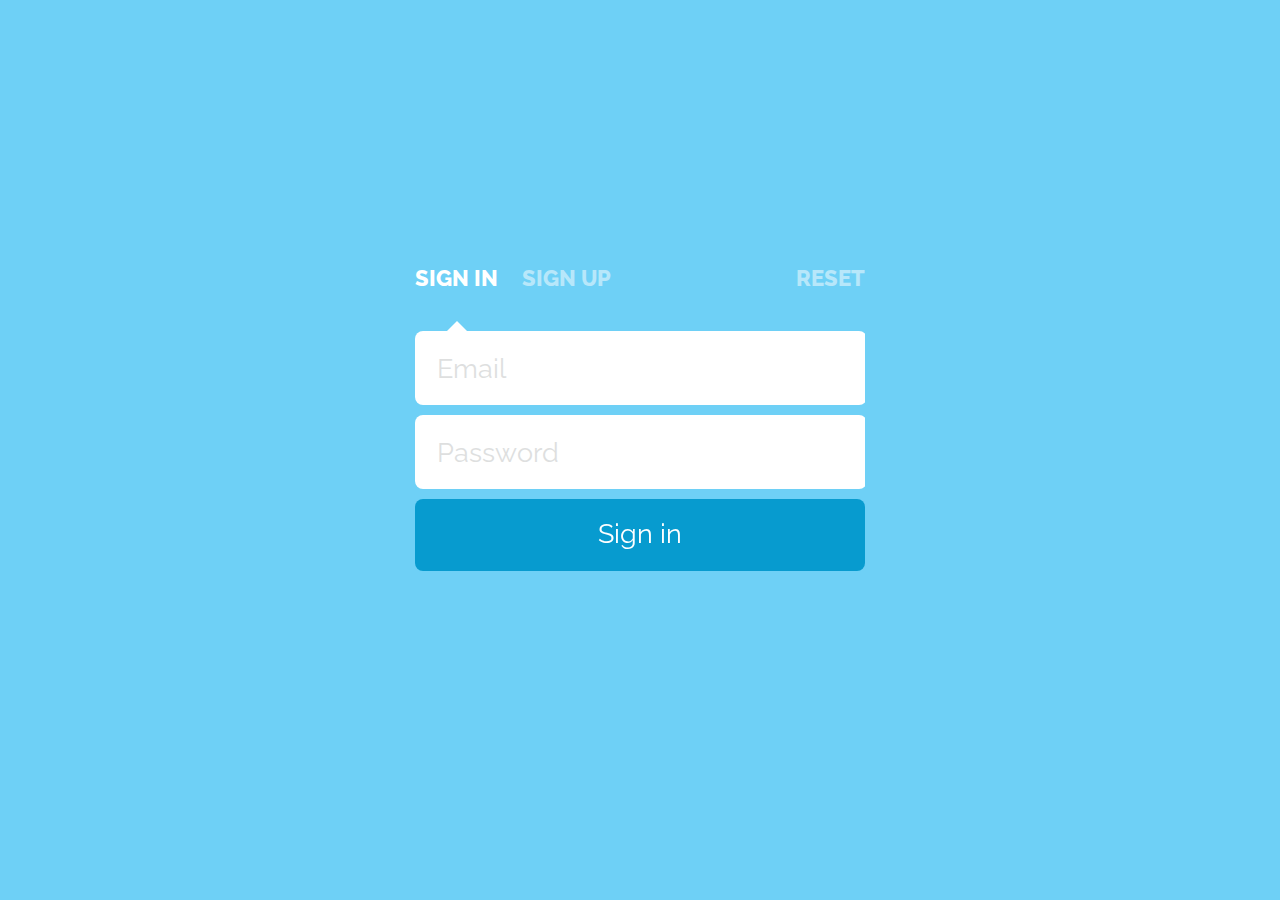
<file: index.html>
<!DOCTYPE html>
<html>

<head>
  <meta charset="UTF-8">
  <title>Shop</title>



  <link rel="stylesheet" href="./style/style.css">


</head>

<body>

  <body>
    <form name="mainForm" action="./pages/userInfo.html">
      <input checked="" id="signin" name="action" type="radio" value="signin">
      <label for="signin">Sign in</label>
      <input id="signup" name="action" type="radio" value="signup">
      <label for="signup">Sign up</label>
      <input id="reset" name="action" type="radio" value="reset">
      <label for="reset">Reset</label>
      <div id="wrapper">
        <div id="arrow"></div>
        <input name="email" placeholder="Email" type="text">
        <input name="password" placeholder="Password" type="password">
        <div id="userName">
          <input name="firstName" placeholder="First Name" type="text">
          <input name="lastName" placeholder="Last Name" type="text">
        </div>
        <p><input type="date" name="dateOfBirth"></p>
        <div id="gender">
          <p>Male<input name="gender" type="radio" value="M"></p>
          <p>Female<input name="gender" type="radio" value="F"></p>
        </div>
        <select name="city">
          <option value="0">--select city--</option>
          <option value="kiev">Kiev</option>
          <option value="odesa">Odesa</option>
          <option value="Dnipro">Dnipro</option>
        </select>
        <textarea name="address" cols="30" rows="10" placeholder="Enter Address"></textarea>
        <div id="lang">
          <p>English<input type="checkbox" name="languages" value="en"></p>
          <p>Ukrainian<input type="checkbox" name="languages" value="ua"></p>
          <p>French<input type="checkbox" name="languages" value="fr"></p>
          <p>German<input type="checkbox" name="languages" value="gr"></p>
        </div>
      </div>
      <button id="btn" type="submit">
        <span>
          Reset password
          <br>
          Sign in
          <br>
          Sign up
        </span>
      </button>
    </form>
    <script src="./js/data.js"></script>
    <script src="./js/sign.js"></script>

  </body>

  <!-- <a href="./pages/main.html" target="_self" rel="noopener noreferrer">TAP</a> -->
</body>

</html>
</file>
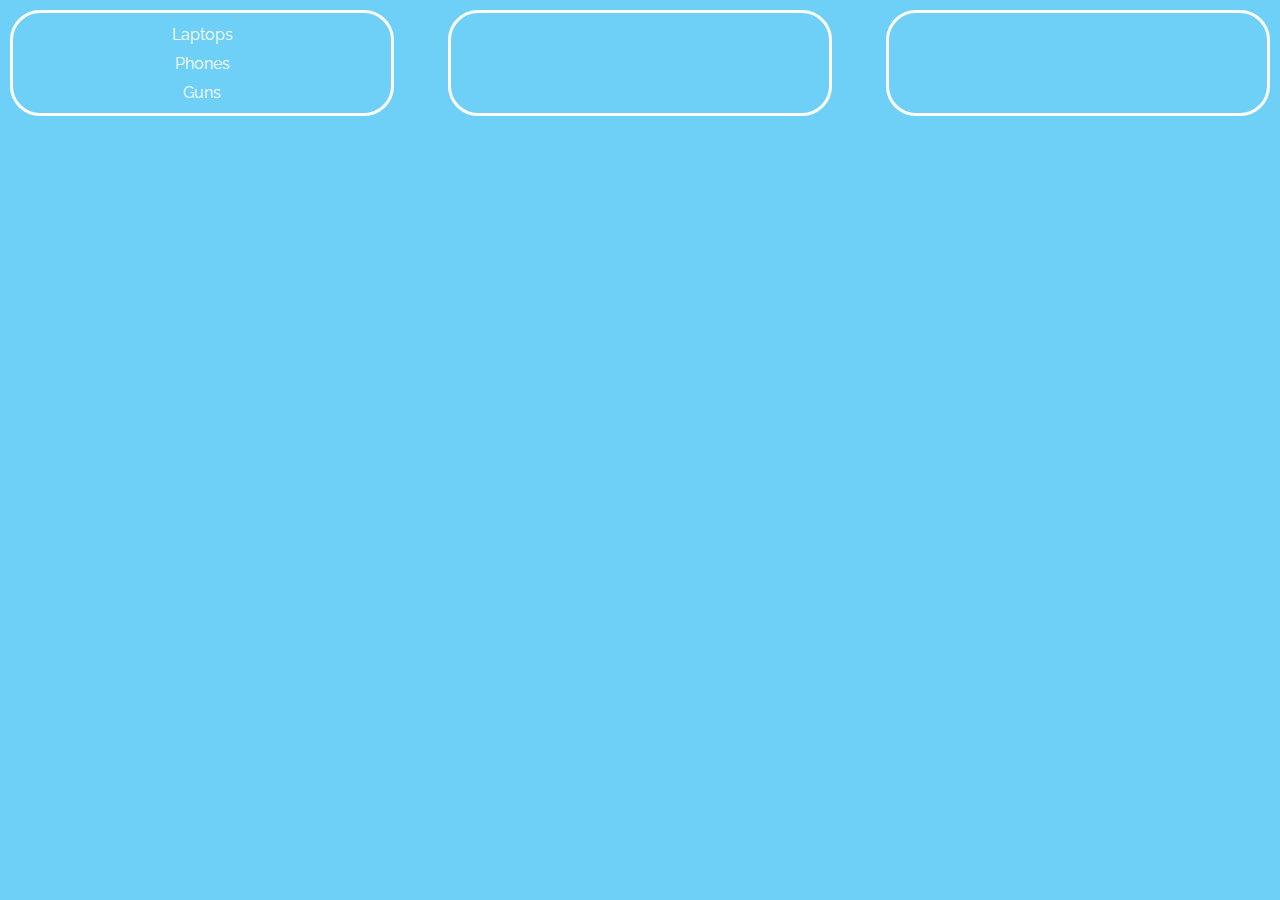
<file: pages/main.html>
<!DOCTYPE html>
<html lang="en">
<head>
    <meta charset="UTF-8">
    <meta name="viewport" content="width=device-width, initial-scale=1.0">
    <link rel="stylesheet" href="../style/main.css">
    <title>Shop</title>
</head>
<body>
    <div id="wrapper">
        <div id="categories"></div>
        <div id="products"></div>
        <div id="product"></div>
    </div>
    <script src="../js/data.js"></script>
    <script src="../js/functions.js"></script>
    <script src="../js/app.js"></script>
</body>
</html>
</file>
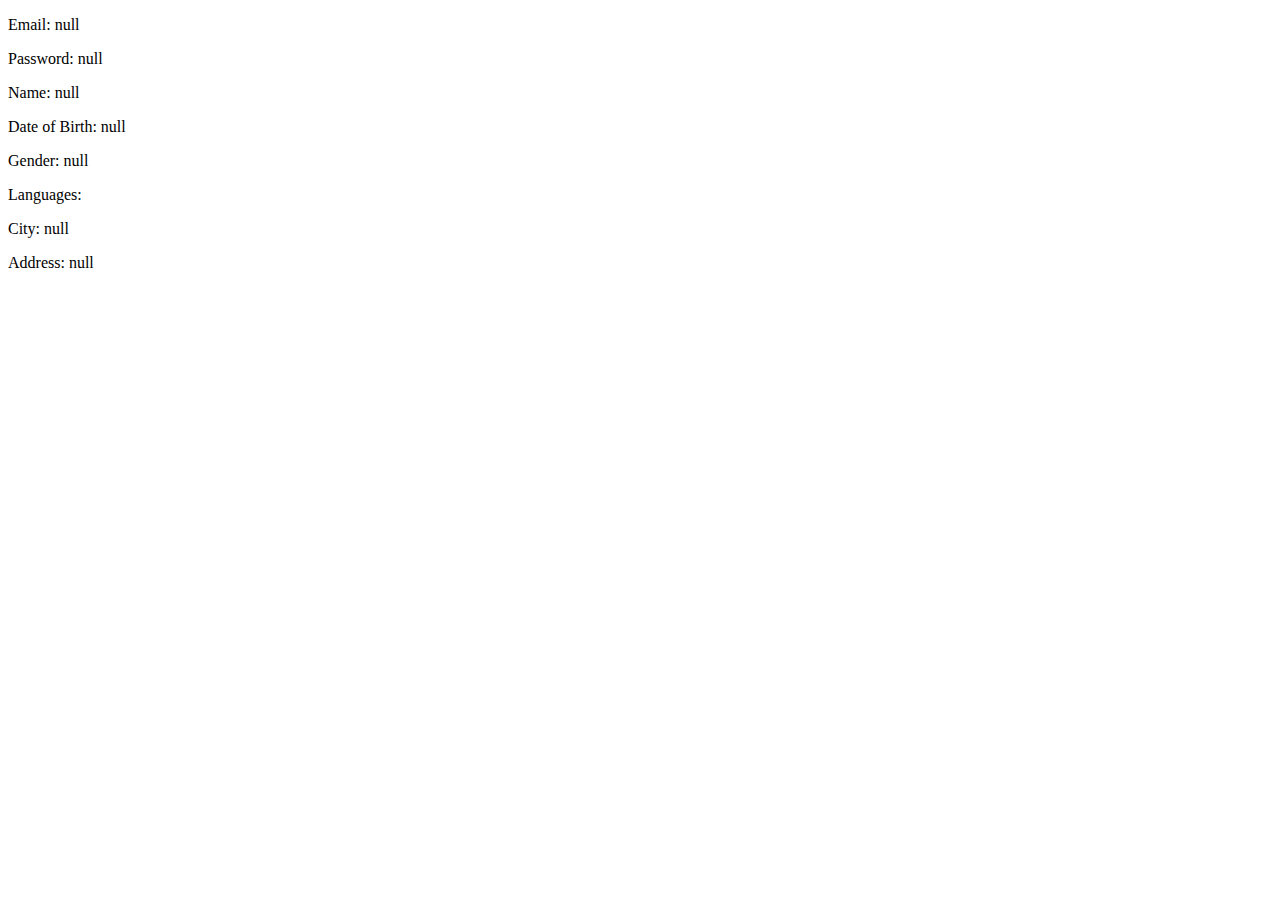
<file: pages/userInfo.html>
<!DOCTYPE html>
<html lang="en">

<head>
    <meta charset="UTF-8">
    <meta name="viewport" content="width=device-width, initial-scale=1.0">
    <title>Document</title>
</head>

<body>
    <div id="user-info"></div>
    <script src="../js/userInfo.js"></script>

</body>

</html>
</file>
<file: style/style.css>
@import url(http://fonts.googleapis.com/css?family=Raleway:700,800);

html,
body {
  margin: 0;
  height: auto;
}

:focus {
  outline: none;
}
::-webkit-input-placeholder {
  color: #dedfdf;
}
::-moz-placeholder {
  color: #dedfdf;
}
:-moz-placeholder {
  color: #dedfdf;
}
::-ms-input-placeholder {
  color: #dedfdf;
}

textarea{
  padding: 10px;
}

body {
  background: #6ed0f6;
  color: #fff;
  font-family: "Raleway", sans-serif;
  -webkit-font-smoothing: antialiased;
  /* display: flex;
  justify-content: center;
  align-items: center; */
}

#wrapper,
label,
#arrow,
button span {
  transition: all 0.5s cubic-bezier(0.6, 0, 0.4, 1);
}

#wrapper {
  overflow: hidden;
}

#signin:checked ~ #wrapper {
  height: 178px;
}
#signin:checked ~ #wrapper #arrow {
  left: 32px;
}
#signin:checked ~ button span {
  transform: translate3d(0, -72px, 0);
}

#signup:checked ~ #wrapper {
  height: auto;
} /* 262 */
#signup:checked ~ #wrapper #arrow {
  left: 137px;
}
#signup:checked ~ button span {
  transform: translate3d(0, -144px, 0);
}

#reset:checked ~ #wrapper {
  height: 94px;
}
#reset:checked ~ #wrapper #arrow {
  left: 404px;
}
#reset:checked ~ button span {
  transform: translate3d(0, 0, 0);
}

form {
  width: 450px;
  height: auto; /*370px*/
  margin: -185px -225px;
  position: absolute;
  left: 50%;
  top: 50%;
}

input[type="radio"] {
  display: none;
}

label {
  cursor: pointer;
  display: inline-block;
  font-size: 22px;
  font-weight: 800;
  opacity: 0.5;
  margin-bottom: 30px;
  text-transform: uppercase;
}
label:hover {
  transition: all 0.3s cubic-bezier(0.6, 0, 0.4, 1);
  opacity: 1;
}
label[for="signin"] {
  margin-right: 20px;
}
label[for="reset"] {
  float: right;
}
input[type="radio"]:checked + label {
  opacity: 1;
}

input[type="text"],
input[type="password"],
input[type="date"],
select,
textarea {
  color: #7f8585;
  background: #fff;
  border: none;
  border-radius: 8px;
  font-size: 27px;
  font-family: "Raleway", sans-serif;
  height: 72px;
  width: 99.5%;
  margin-bottom: 10px;
  opacity: 1;
  text-indent: 20px;
  transition: all 0.2s ease-in-out;
}
select,
input[type="date"]{
  text-align: center;
}
button {
  background: #079bcf;
  border: none;
  border-radius: 8px;
  color: #fff;
  cursor: pointer;
  font-family: "Raleway", sans-serif;
  font-size: 27px;
  height: 72px;
  width: 100%;
  margin-bottom: 10px;
  overflow: hidden;
  transition: all 0.3s cubic-bezier(0.6, 0, 0.4, 1);
}
button span {
  display: block;
  line-height: 72px;
  position: relative;
  top: -2px;
  transform: translate3d(0, 0, 0);
}
button:hover {
  background: #007ba5;
}

#arrow {
  height: 0;
  width: 0;
  border-bottom: 10px solid #fff;
  border-left: 10px solid transparent;
  border-right: 10px solid transparent;
  position: relative;
  left: 32px;
}

#userName,
#gender {
  display: flex;
  gap: 10px;
  justify-content: space-around;
  font-size: 27px;
}

#gender input {
  display: block;
  width: 20px;
  height: 20px;
  border-radius: 50%;
  border: 2px solid #ccc;
  outline: none;
  cursor: pointer;
}

#gender p{
  display: flex;
  justify-content: center;
  align-items: center;
}

#lang{
  display: grid;
  grid-template-columns: auto auto;
  grid-template-rows: auto auto;
  justify-content: space-around;
  font-size: 27px;
  gap: 10px;
}
#lang input{
  width: 20px;
  height: 20px;
  border: 2px solid #ccc;
  cursor: pointer;
}
</file>
<file: style/main.css>
@import url(http://fonts.googleapis.com/css?family=Raleway:700,800);

html, body { margin: 0; }

:focus { outline: none; }
::-webkit-input-placeholder { color: #DEDFDF; }
::-moz-placeholder { color: #DEDFDF; }
:-moz-placeholder { color: #DEDFDF; }
::-ms-input-placeholder { color: #DEDFDF; }

body {
  background: #6ED0F6;
  color: #fff;
  font-family: 'Raleway', sans-serif;
  -webkit-font-smoothing: antialiased;
  display: flex;
  flex-wrap: wrap;
  justify-content: center;
  gap: 50px;
  margin: 10px;
}
#wrapper {
  display: flex;
  justify-content: space-between;
  width: 100%;
}

#wrapper > div, #buy-info {
  border: 3px solid #fff;
  border-radius: 30px;
  min-height: 100px;
  width: 30%;
  display: flex;
  flex-direction: column;
  justify-content: center;
  align-items: center;
  text-align: center;
  gap: 10px;
}
#buy-info{
  width: 30%;
  align-self: center;
  background-color: #77dd77;
}
</file>
